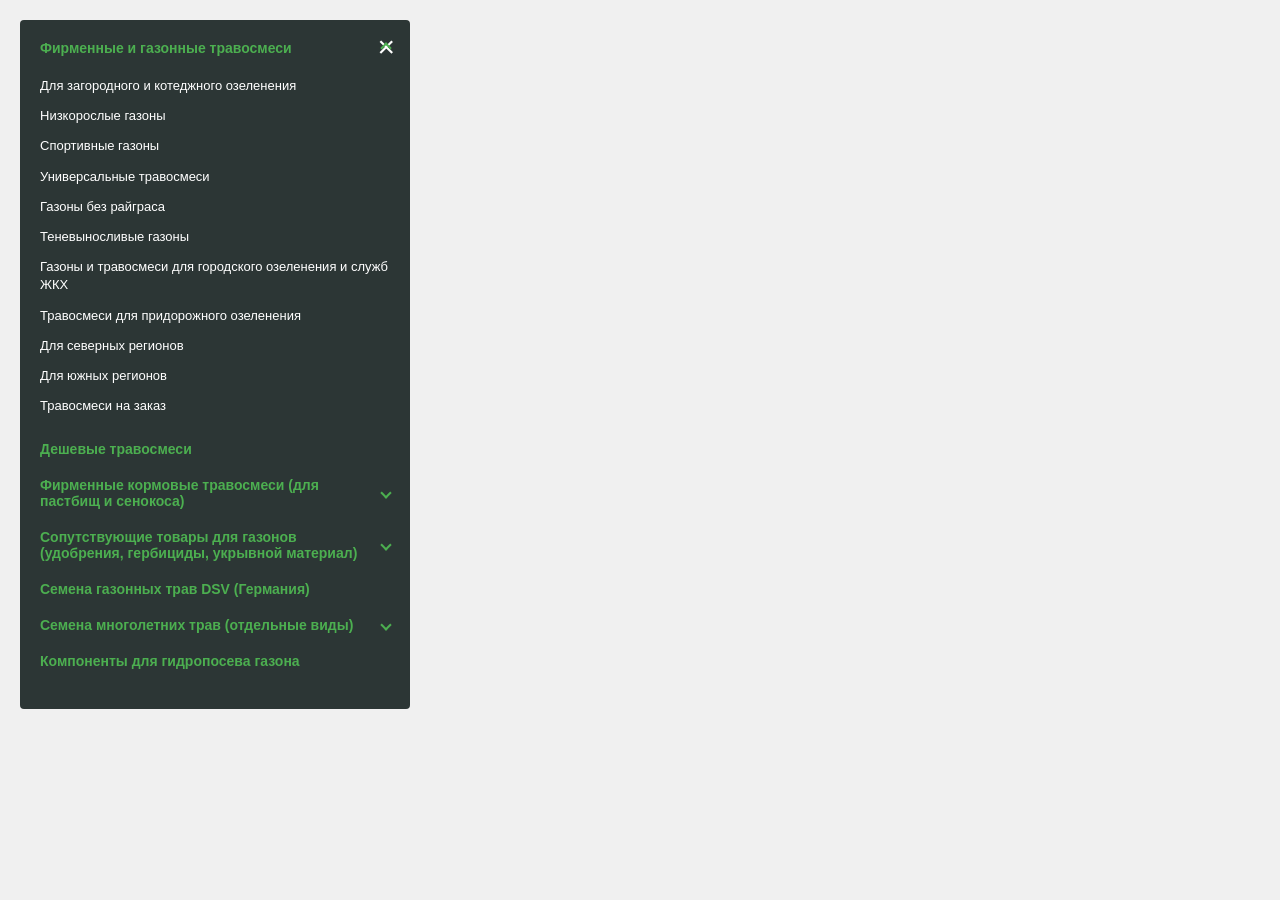
<file: menu2.html>
<!DOCTYPE html>
<html lang="uz">
<head>
    <meta charset="UTF-8">
    <meta name="viewport" content="width=device-width, initial-scale=1.0">
    <title>Menu</title>
    <link rel="stylesheet" href="./css/menu2.css">
</head>
<body>

<div class="menu-container">
    <div class="close-btn">&times;</div>

    <div class="menu-section active">
        <div class="section-header">
            <span>Фирменные и газонные травосмеси</span>
            <span class="arrow up"></span>
        </div>
        <ul class="submenu">
            <li>Для загородного и котеджного озеленения</li>
            <li>Низкорослые газоны</li>
            <li>Спортивные газоны</li>
            <li>Универсальные травосмеси</li>
            <li>Газоны без райграса</li>
            <li>Теневыносливые газоны</li>
            <li>Газоны и травосмеси для городского озеленения и служб ЖКХ</li>
            <li>Травосмеси для придорожного озеленения</li>
            <li>Для северных регионов</li>
            <li>Для южных регионов</li>
            <li>Травосмеси на заказ</li>
        </ul>
    </div>

    <div class="menu-item light-green">Дешевые травосмеси</div>

    <div class="menu-section">
        <div class="section-header">
            <span>Фирменные кормовые травосмеси (для пастбищ и сенокоса)</span>
            <span class="arrow down"></span>
        </div>
    </div>

    <div class="menu-section">
        <div class="section-header">
            <span>Сопутствующие товары для газонов (удобрения, гербициды, укрывной материал)</span>
            <span class="arrow down"></span>
        </div>
    </div>

    <div class="menu-item">Семена газонных трав DSV (Германия)</div>

    <div class="menu-section">
        <div class="section-header">
            <span>Семена многолетних трав (отдельные виды)</span>
            <span class="arrow down"></span>
        </div>
    </div>

    <div class="menu-item">Компоненты для гидропосева газона</div>
</div>

</body>
</html>
</file>
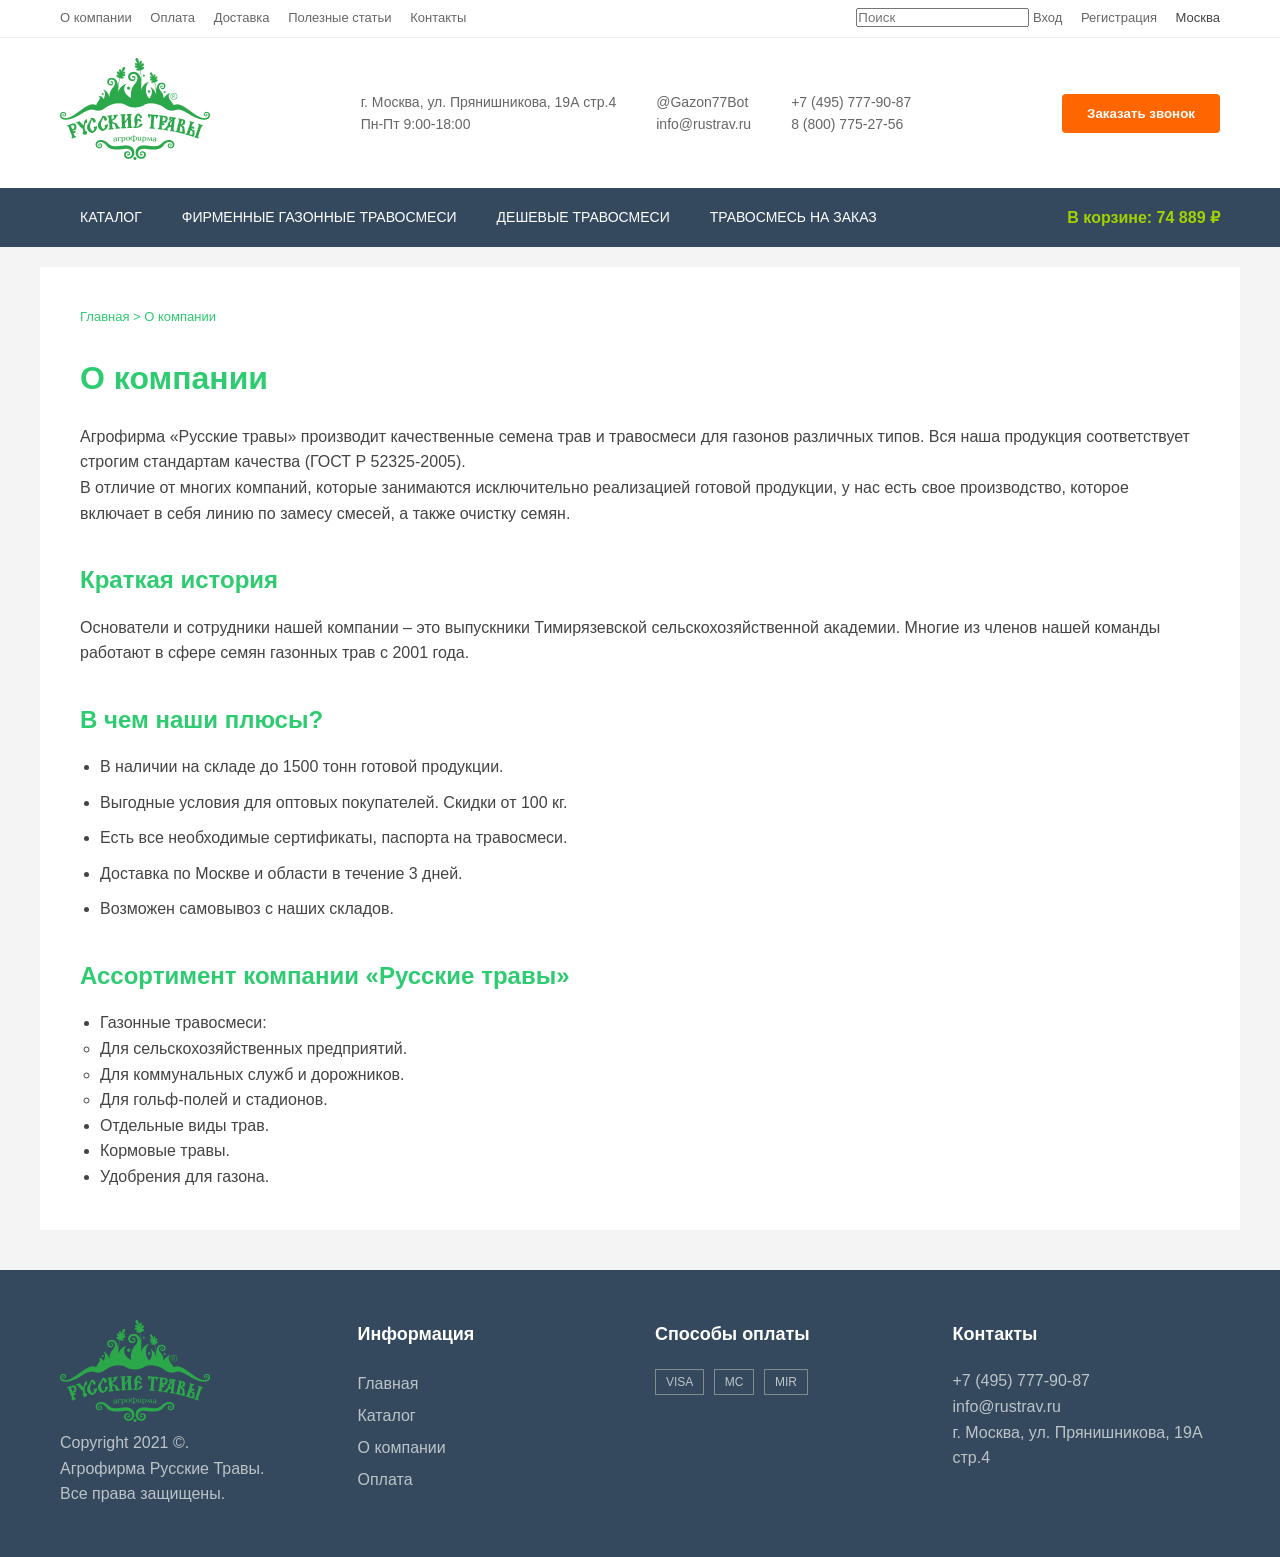
<file: menu3.html>
<!DOCTYPE html>
<html lang="ru">
<head>
    <meta charset="UTF-8">
    <meta name="viewport" content="width=device-width, initial-scale=1.0">
    <title>Menu 3</title>
    <link rel="stylesheet" href="./css/menu3.css">
</head>
<body>

<header>
    <div class="top-bar">
        <div class="container">
            <nav class="top-nav">
                <a href="#">О компании</a>
                <a href="#">Оплата</a>
                <a href="#">Доставка</a>
                <a href="#">Полезные статьи</a>
                <a href="#">Контакты</a>
            </nav>
            <div class="user-actions">
                <input type="text" placeholder="Поиск">
                <a href="#">Вход</a>
                <a href="#">Регистрация</a>
                <span>Москва</span>
            </div>
        </div>
    </div>

    <div class="main-header">
        <div class="container header-flex">
            <div class="logo">
                <img src="./logo (4).png" alt="Логотип">
            </div>
            <div class="header-info">
                <p>г. Москва, ул. Прянишникова, 19А стр.4<br>Пн-Пт 9:00-18:00</p>
                <p>@Gazon77Bot<br>info@rustrav.ru</p>
                <div class="phones">
                    <p>+7 (495) 777-90-87</p>
                    <p>8 (800) 775-27-56</p>
                </div>
            </div>
            <button class="call-btn">Заказать звонок</button>
        </div>
    </div>

    <nav class="main-nav">
        <div class="container nav-container">
            <input type="checkbox" id="menu-bar">
            <label for="menu-bar" class="burger">&#9776; МЕНЮ</label>
            <ul class="nav-list">
                <li><a href="#">Каталог</a></li>
                <li><a href="#">Фирменные газонные травосмеси</a></li>
                <li><a href="#">Дешевые травосмеси</a></li>
                <li><a href="#">Травосмесь на заказ</a></li>
                <li class="cart">В корзине: <span>74 889 ₽</span></li>
            </ul>
        </div>
    </nav>
</header>

<main class="container content">
    <div class="breadcrumb">Главная > О компании</div>
    
    <h1>О компании</h1>
    <p>Агрофирма «Русские травы» производит качественные семена трав и травосмеси для газонов различных типов. Вся наша продукция соответствует строгим стандартам качества (ГОСТ Р 52325-2005).</p>
    <p>В отличие от многих компаний, которые занимаются исключительно реализацией готовой продукции, у нас есть свое производство, которое включает в себя линию по замесу смесей, а также очистку семян.</p>

    <h2>Краткая история</h2>
    <p>Основатели и сотрудники нашей компании – это выпускники Тимирязевской сельскохозяйственной академии. Многие из членов нашей команды работают в сфере семян газонных трав с 2001 года.</p>

    <h2>В чем наши плюсы?</h2>
    <ul class="plus-list">
        <li>В наличии на складе до 1500 тонн готовой продукции.</li>
        <li>Выгодные условия для оптовых покупателей. Скидки от 100 кг.</li>
        <li>Есть все необходимые сертификаты, паспорта на травосмеси.</li>
        <li>Доставка по Москве и области в течение 3 дней.</li>
        <li>Возможен самовывоз с наших складов.</li>
    </ul>

    <h2>Ассортимент компании «Русские травы»</h2>
    <ul class="assortment-list">
        <li>Газонные травосмеси:
            <ul>
                <li>Для сельскохозяйственных предприятий.</li>
                <li>Для коммунальных служб и дорожников.</li>
                <li>Для гольф-полей и стадионов.</li>
            </ul>
        </li>
        <li>Отдельные виды трав.</li>
        <li>Кормовые травы.</li>
        <li>Удобрения для газона.</li>
    </ul>
</main>

<footer>
    <div class="container footer-grid">
        <div class="footer-col">
            <img src="./logo (4).png" alt="Logo">
            <p>Copyright 2021 ©.<br>Агрофирма Русские Травы.<br>Все права защищены.</p>
        </div>
        <div class="footer-col">
            <h3>Информация</h3>
            <a href="#">Главная</a><br>
            <a href="#">Каталог</a><br>
            <a href="#">О компании</a><br>
            <a href="#">Оплата</a>
        </div>
        <div class="footer-col">
            <h3>Способы оплаты</h3>
            <div class="payment-icons">
                <span class="card-box">VISA</span>
                <span class="card-box">MC</span>
                <span class="card-box">MIR</span>
            </div>
        </div>
        <div class="footer-col">
            <h3>Контакты</h3>
            <p>+7 (495) 777-90-87</p>
            <p>info@rustrav.ru</p>
            <p>г. Москва, ул. Прянишникова, 19А стр.4</p>
        </div>
    </div>
</footer>

</body>
</html>
</file>
<file: css/menu2.css>
body {
    background-color: #f0f0f0;
    font-family: Arial, sans-serif;
    margin: 0;
    padding: 20px;
}

.menu-container {
    background-color: #2c3635;
    width: 350px;
    padding: 20px;
    color: #4CAF50;
    position: relative;
    border-radius: 4px;
}

.close-btn {
    position: absolute;
    right: 15px;
    top: 10px;
    font-size: 30px;
    color: white;
}

.menu-section {
    margin-bottom: 20px;
}

.section-header {
    display: flex;
    justify-content: space-between;
    align-items: center;
    font-weight: bold;
    font-size: 14px;
}

.submenu {
    list-style: none;
    padding: 0;
    margin: 15px 0 0 0;
}

.submenu li {
    color: #ffffff;
    padding: 6px 0;
    font-size: 13px;
    line-height: 1.4;
}

.submenu li:hover {
    color: white;
}

.menu-item {
    font-weight: bold;
    font-size: 14px;
    margin-bottom: 20px;
}

.arrow {
    border: solid #4CAF50;
    border-width: 0 2px 2px 0;
    display: inline-block;
    padding: 3px;
}

.up {
    transform: rotate(-135deg);
}

.down {
    transform: rotate(45deg);
}

.light-green {
    color: #4CAF50;
}
</file>
<file: css/menu3.css>
* {
    margin: 0;
    padding: 0;
    box-sizing: border-box;
    font-family: 'Segoe UI', Tahoma, Geneva, Verdana, sans-serif;
}

body {
    background-color: #f4f4f4;
    color: #444;
    line-height: 1.6;
}

.container {
    max-width: 1200px;
    margin: 0 auto;
    padding: 0 20px;
}

.top-bar {
    background: #fff;
    border-bottom: 1px solid #eee;
    padding: 8px 0;
    font-size: 13px;
}

.top-bar .container {
    display: flex;
    justify-content: space-between;
    align-items: center;
}

.top-nav a, .user-actions a {
    text-decoration: none;
    color: #666;
    margin-right: 15px;
}

.main-header {
    background: #fff;
    padding: 20px 0;
}

.header-flex {
    display: flex;
    justify-content: space-between;
    align-items: center;
}

.header-info {
    display: flex;
    gap: 40px;
    font-size: 14px;
    color: #666;
}

.call-btn {
    background: #ff6600;
    color: #fff;
    border: none;
    padding: 12px 25px;
    border-radius: 4px;
    font-weight: bold;
    cursor: pointer;
}

.main-nav {
    background: #34495e;
}

.nav-list {
    display: flex;
    list-style: none;
    align-items: center;
}

.nav-list li a {
    display: block;
    padding: 18px 20px;
    color: #fff;
    text-decoration: none;
    font-size: 14px;
    text-transform: uppercase;
}

.cart {
    margin-left: auto;
    color: #a2d200;
    font-weight: bold;
}

#menu-bar, .burger {
    display: none;
}

.content {
    background: #fff;
    padding: 40px;
    margin-top: 20px;
    min-height: 600px;
}

.breadcrumb {
    font-size: 13px;
    color: #2ecc71;
    margin-bottom: 25px;
}

h1 {
    color: #2ecc71;
    font-size: 32px;
    margin-bottom: 20px;
}

h2 {
    color: #2ecc71;
    margin: 35px 0 15px;
    font-size: 24px;
}

.plus-list, .assortment-list {
    margin-left: 20px;
}

.plus-list li {
    margin-bottom: 10px;
    list-style-type: disc;
    color: #444;
}

footer {
    background: #34495e;
    color: #bdc3c7;
    padding: 50px 0;
    margin-top: 40px;
}

.footer-grid {
    display: grid;
    grid-template-columns: repeat(4, 1fr);
    gap: 30px;
}

.footer-col h3 {
    color: #fff;
    margin-bottom: 20px;
    font-size: 18px;
}

.footer-col a {
    color: #bdc3c7;
    text-decoration: none;
    line-height: 2;
}


.card-box {
    border: 1px solid #7f8c8d;
    padding: 5px 10px;
    margin-right: 5px;
    font-size: 12px;
}


@media (max-width: 992px) {
    .header-info { display: none; }
    .footer-grid { grid-template-columns: 1fr 1fr; }
}

@media (max-width: 768px) {
    .top-bar { display: none; }
    
    .header-flex {
        flex-direction: column;
        gap: 20px;
        text-align: center;
    }

    .burger {
        display: block;
        color: #fff;
        padding: 15px;
        font-weight: bold;
        cursor: pointer;
        background: #2c3e50;
    }

    .nav-list {
        display: none;
        flex-direction: column;
        width: 100%;
    }

    #menu-bar:checked ~ .nav-list {
        display: flex;
    }

    .nav-list li {
        width: 100%;
        border-bottom: 1px solid #2c3e50;
    }

    .cart {
        margin-left: 0;
        padding: 15px 20px;
    }

    .content { padding: 20px; }
}

@media (max-width: 480px) {
    .footer-grid { grid-template-columns: 1fr; }
}
</file>
